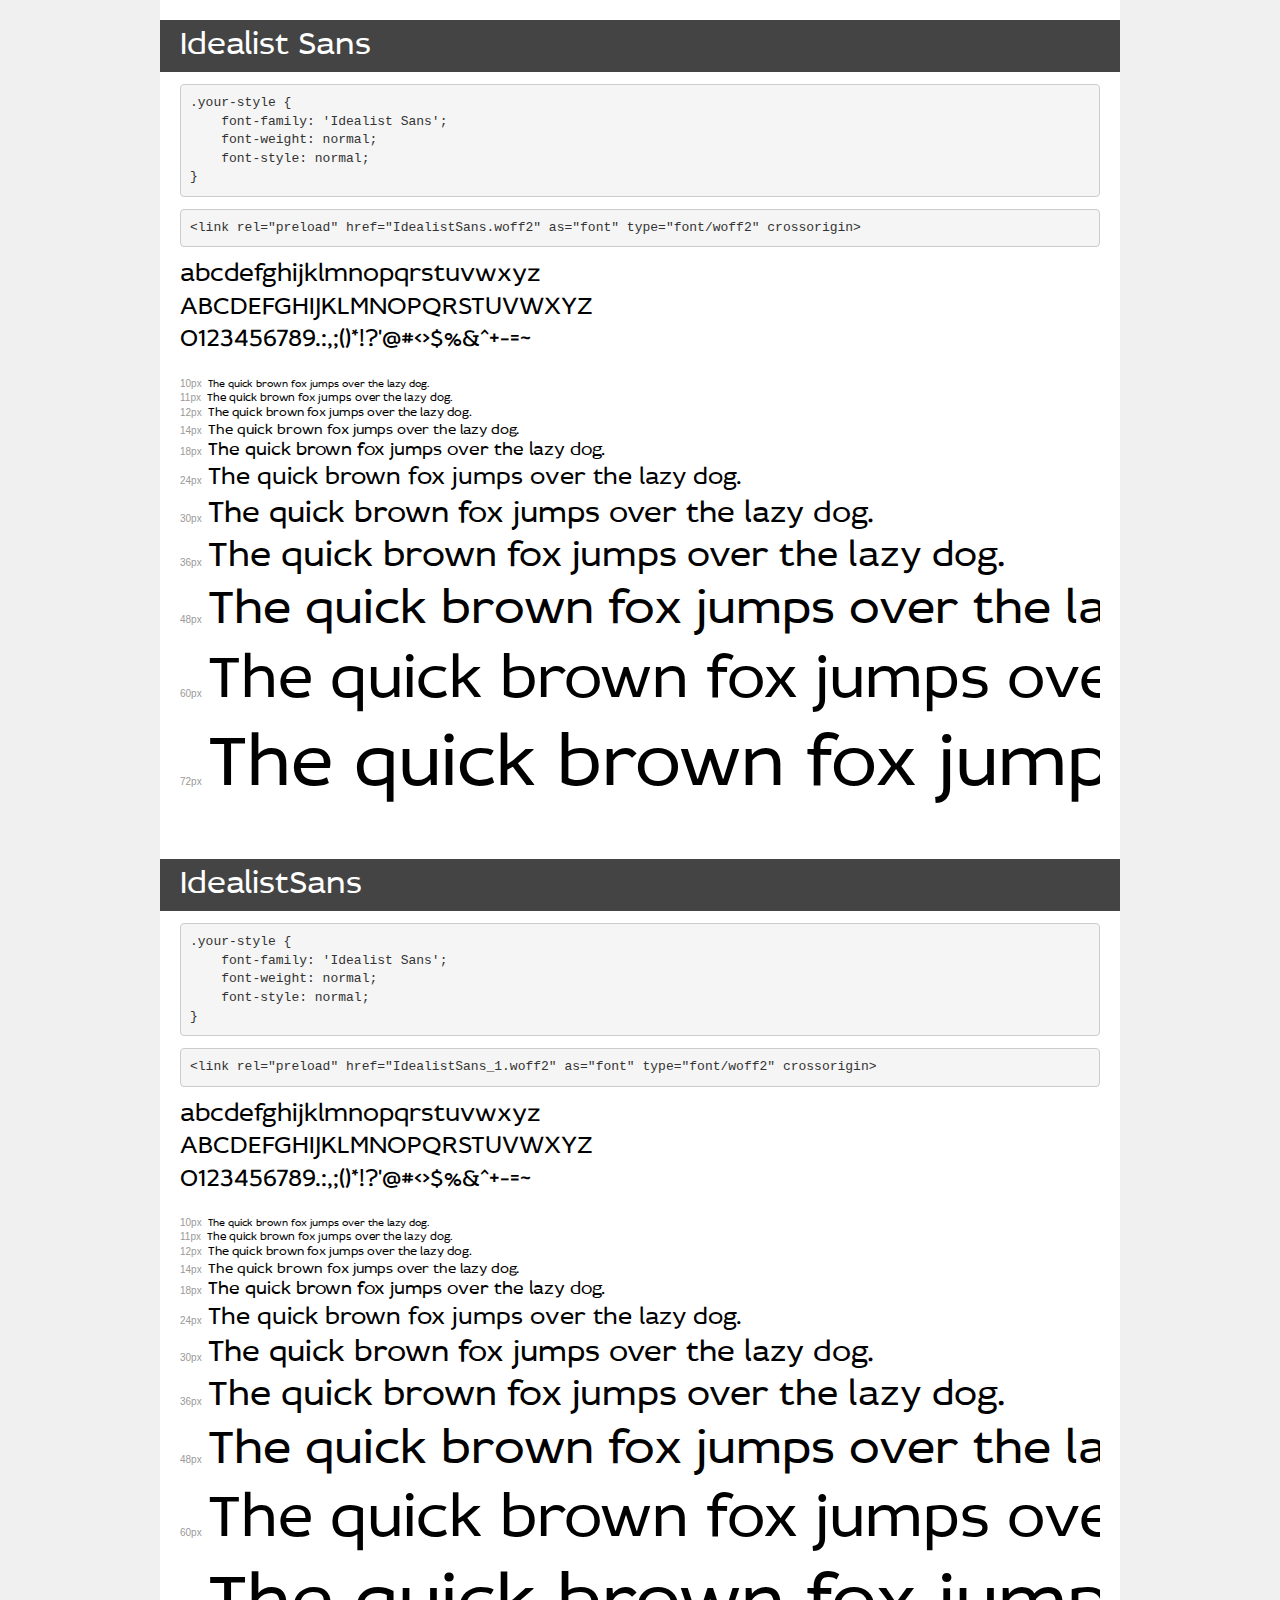
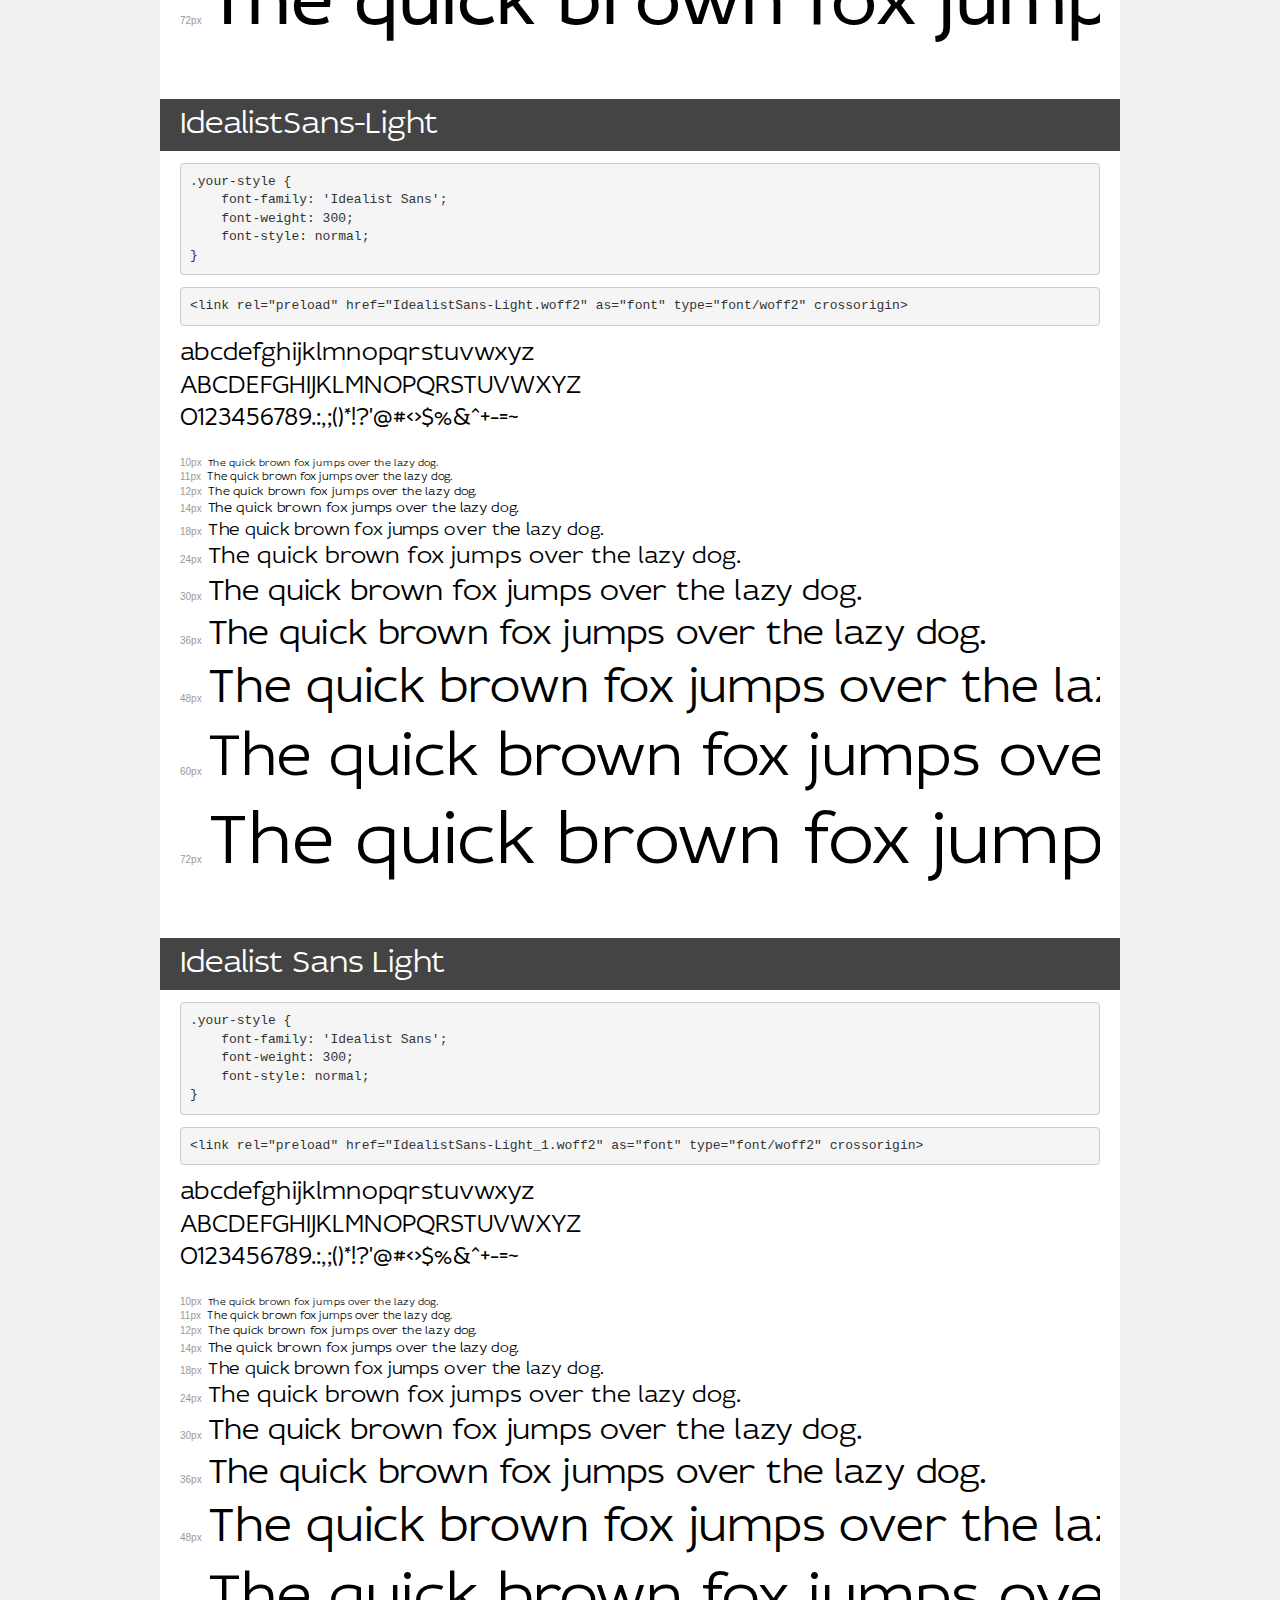
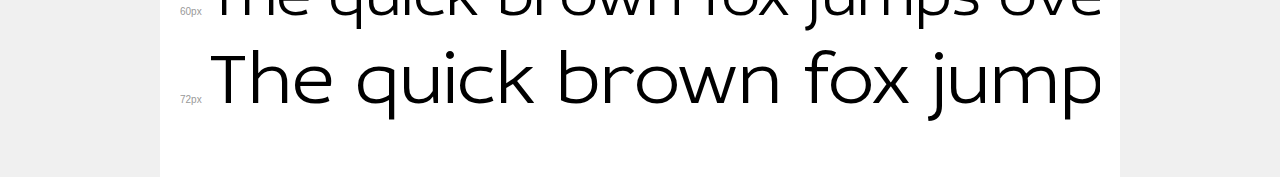
<file: fonts/IdealistSans/demo.html>
<!DOCTYPE html>
<html lang="en">
<head>
    <meta charset="utf-8">
    <meta http-equiv="X-UA-Compatible" content="IE=edge">
    <meta name="viewport" content="width=device-width, initial-scale=1">
    <meta name="robots" content="noindex, noarchive">
    <meta name="format-detection" content="telephone=no">
    <title>Transfonter demo</title>
    <link href="stylesheet.css" rel="stylesheet">
    <style>
        /*
        http://meyerweb.com/eric/tools/css/reset/
        v2.0 | 20110126
        License: none (public domain)
        */
        html, body, div, span, applet, object, iframe,
        h1, h2, h3, h4, h5, h6, p, blockquote, pre,
        a, abbr, acronym, address, big, cite, code,
        del, dfn, em, img, ins, kbd, q, s, samp,
        small, strike, strong, sub, sup, tt, var,
        b, u, i, center,
        dl, dt, dd, ol, ul, li,
        fieldset, form, label, legend,
        table, caption, tbody, tfoot, thead, tr, th, td,
        article, aside, canvas, details, embed,
        figure, figcaption, footer, header, hgroup,
        menu, nav, output, ruby, section, summary,
        time, mark, audio, video {
            margin: 0;
            padding: 0;
            border: 0;
            font-size: 100%;
            font: inherit;
            vertical-align: baseline;
        }
        /* HTML5 display-role reset for older browsers */
        article, aside, details, figcaption, figure,
        footer, header, hgroup, menu, nav, section {
            display: block;
        }
        body {
            line-height: 1;
        }
        ol, ul {
            list-style: none;
        }
        blockquote, q {
            quotes: none;
        }
        blockquote:before, blockquote:after,
        q:before, q:after {
            content: '';
            content: none;
        }
        table {
            border-collapse: collapse;
            border-spacing: 0;
        }
        /* demo styles */
        body {
            background: #f0f0f0;
            color: #000;
        }
        .page {
            background: #fff;
            width: 920px;
            margin: 0 auto;
            padding: 20px 20px 0 20px;
            overflow: hidden;
        }
        .font-container {
            overflow-x: auto;
            overflow-y: hidden;
            margin-bottom: 40px;
            line-height: 1.3;
            white-space: nowrap;
            padding-bottom: 5px;
        }
        h1 {
            position: relative;
            background: #444;
            font-size: 32px;
            color: #fff;
            padding: 10px 20px;
            margin: 0 -20px 12px -20px;
        }
        .letters {
            font-size: 25px;
            margin-bottom: 20px;
        }
        .s10:before {
            content: '10px';
        }
        .s11:before {
            content: '11px';
        }
        .s12:before {
            content: '12px';
        }
        .s14:before {
            content: '14px';
        }
        .s18:before {
            content: '18px';
        }
        .s24:before {
            content: '24px';
        }
        .s30:before {
            content: '30px';
        }
        .s36:before {
            content: '36px';
        }
        .s48:before {
            content: '48px';
        }
        .s60:before {
            content: '60px';
        }
        .s72:before {
            content: '72px';
        }
        .s10:before, .s11:before, .s12:before, .s14:before,
        .s18:before, .s24:before, .s30:before, .s36:before,
        .s48:before, .s60:before, .s72:before {
            font-family: Arial, sans-serif;
            font-size: 10px;
            font-weight: normal;
            font-style: normal;
            color: #999;
            padding-right: 6px;
        }
        pre {
            display: block;
            padding: 9px;
            margin: 0 0 12px;
            font-family: Monaco, Menlo, Consolas, "Courier New", monospace;
            font-size: 13px;
            line-height: 1.428571429;
            color: #333;
            font-weight: normal;
            font-style: normal;
            background-color: #f5f5f5;
            border: 1px solid #ccc;
            overflow-x: auto;
            border-radius: 4px;
        }
        /* responsive */
        @media (max-width: 959px) {
            .page {
                width: auto;
                margin: 0;
            }
        }
    </style>
</head>
<body>
<div class="page">
    <div class="demo">
        <h1 style="font-family: 'Idealist Sans'; font-weight: normal; font-style: normal;">Idealist Sans</h1>
        <pre title="Usage">.your-style {
    font-family: 'Idealist Sans';
    font-weight: normal;
    font-style: normal;
}</pre>
        <pre title="Preload (optional)">
&lt;link rel=&quot;preload&quot; href=&quot;IdealistSans.woff2&quot; as=&quot;font&quot; type=&quot;font/woff2&quot; crossorigin&gt;</pre>
        <div class="font-container" style="font-family: 'Idealist Sans'; font-weight: normal; font-style: normal;">
            <p class="letters">
                abcdefghijklmnopqrstuvwxyz<br>
ABCDEFGHIJKLMNOPQRSTUVWXYZ<br>
                0123456789.:,;()*!?'@#&lt;&gt;$%&^+-=~
            </p>
            <p class="s10" style="font-size: 10px;">The quick brown fox jumps over the lazy dog.</p>
            <p class="s11" style="font-size: 11px;">The quick brown fox jumps over the lazy dog.</p>
            <p class="s12" style="font-size: 12px;">The quick brown fox jumps over the lazy dog.</p>
            <p class="s14" style="font-size: 14px;">The quick brown fox jumps over the lazy dog.</p>
            <p class="s18" style="font-size: 18px;">The quick brown fox jumps over the lazy dog.</p>
            <p class="s24" style="font-size: 24px;">The quick brown fox jumps over the lazy dog.</p>
            <p class="s30" style="font-size: 30px;">The quick brown fox jumps over the lazy dog.</p>
            <p class="s36" style="font-size: 36px;">The quick brown fox jumps over the lazy dog.</p>
            <p class="s48" style="font-size: 48px;">The quick brown fox jumps over the lazy dog.</p>
            <p class="s60" style="font-size: 60px;">The quick brown fox jumps over the lazy dog.</p>
            <p class="s72" style="font-size: 72px;">The quick brown fox jumps over the lazy dog.</p>
        </div>
    </div>

    <div class="demo">
        <h1 style="font-family: 'Idealist Sans'; font-weight: normal; font-style: normal;">IdealistSans</h1>
        <pre title="Usage">.your-style {
    font-family: 'Idealist Sans';
    font-weight: normal;
    font-style: normal;
}</pre>
        <pre title="Preload (optional)">
&lt;link rel=&quot;preload&quot; href=&quot;IdealistSans_1.woff2&quot; as=&quot;font&quot; type=&quot;font/woff2&quot; crossorigin&gt;</pre>
        <div class="font-container" style="font-family: 'Idealist Sans'; font-weight: normal; font-style: normal;">
            <p class="letters">
                abcdefghijklmnopqrstuvwxyz<br>
ABCDEFGHIJKLMNOPQRSTUVWXYZ<br>
                0123456789.:,;()*!?'@#&lt;&gt;$%&^+-=~
            </p>
            <p class="s10" style="font-size: 10px;">The quick brown fox jumps over the lazy dog.</p>
            <p class="s11" style="font-size: 11px;">The quick brown fox jumps over the lazy dog.</p>
            <p class="s12" style="font-size: 12px;">The quick brown fox jumps over the lazy dog.</p>
            <p class="s14" style="font-size: 14px;">The quick brown fox jumps over the lazy dog.</p>
            <p class="s18" style="font-size: 18px;">The quick brown fox jumps over the lazy dog.</p>
            <p class="s24" style="font-size: 24px;">The quick brown fox jumps over the lazy dog.</p>
            <p class="s30" style="font-size: 30px;">The quick brown fox jumps over the lazy dog.</p>
            <p class="s36" style="font-size: 36px;">The quick brown fox jumps over the lazy dog.</p>
            <p class="s48" style="font-size: 48px;">The quick brown fox jumps over the lazy dog.</p>
            <p class="s60" style="font-size: 60px;">The quick brown fox jumps over the lazy dog.</p>
            <p class="s72" style="font-size: 72px;">The quick brown fox jumps over the lazy dog.</p>
        </div>
    </div>

    <div class="demo">
        <h1 style="font-family: 'Idealist Sans'; font-weight: 300; font-style: normal;">IdealistSans-Light</h1>
        <pre title="Usage">.your-style {
    font-family: 'Idealist Sans';
    font-weight: 300;
    font-style: normal;
}</pre>
        <pre title="Preload (optional)">
&lt;link rel=&quot;preload&quot; href=&quot;IdealistSans-Light.woff2&quot; as=&quot;font&quot; type=&quot;font/woff2&quot; crossorigin&gt;</pre>
        <div class="font-container" style="font-family: 'Idealist Sans'; font-weight: 300; font-style: normal;">
            <p class="letters">
                abcdefghijklmnopqrstuvwxyz<br>
ABCDEFGHIJKLMNOPQRSTUVWXYZ<br>
                0123456789.:,;()*!?'@#&lt;&gt;$%&^+-=~
            </p>
            <p class="s10" style="font-size: 10px;">The quick brown fox jumps over the lazy dog.</p>
            <p class="s11" style="font-size: 11px;">The quick brown fox jumps over the lazy dog.</p>
            <p class="s12" style="font-size: 12px;">The quick brown fox jumps over the lazy dog.</p>
            <p class="s14" style="font-size: 14px;">The quick brown fox jumps over the lazy dog.</p>
            <p class="s18" style="font-size: 18px;">The quick brown fox jumps over the lazy dog.</p>
            <p class="s24" style="font-size: 24px;">The quick brown fox jumps over the lazy dog.</p>
            <p class="s30" style="font-size: 30px;">The quick brown fox jumps over the lazy dog.</p>
            <p class="s36" style="font-size: 36px;">The quick brown fox jumps over the lazy dog.</p>
            <p class="s48" style="font-size: 48px;">The quick brown fox jumps over the lazy dog.</p>
            <p class="s60" style="font-size: 60px;">The quick brown fox jumps over the lazy dog.</p>
            <p class="s72" style="font-size: 72px;">The quick brown fox jumps over the lazy dog.</p>
        </div>
    </div>

    <div class="demo">
        <h1 style="font-family: 'Idealist Sans'; font-weight: 300; font-style: normal;">Idealist Sans Light</h1>
        <pre title="Usage">.your-style {
    font-family: 'Idealist Sans';
    font-weight: 300;
    font-style: normal;
}</pre>
        <pre title="Preload (optional)">
&lt;link rel=&quot;preload&quot; href=&quot;IdealistSans-Light_1.woff2&quot; as=&quot;font&quot; type=&quot;font/woff2&quot; crossorigin&gt;</pre>
        <div class="font-container" style="font-family: 'Idealist Sans'; font-weight: 300; font-style: normal;">
            <p class="letters">
                abcdefghijklmnopqrstuvwxyz<br>
ABCDEFGHIJKLMNOPQRSTUVWXYZ<br>
                0123456789.:,;()*!?'@#&lt;&gt;$%&^+-=~
            </p>
            <p class="s10" style="font-size: 10px;">The quick brown fox jumps over the lazy dog.</p>
            <p class="s11" style="font-size: 11px;">The quick brown fox jumps over the lazy dog.</p>
            <p class="s12" style="font-size: 12px;">The quick brown fox jumps over the lazy dog.</p>
            <p class="s14" style="font-size: 14px;">The quick brown fox jumps over the lazy dog.</p>
            <p class="s18" style="font-size: 18px;">The quick brown fox jumps over the lazy dog.</p>
            <p class="s24" style="font-size: 24px;">The quick brown fox jumps over the lazy dog.</p>
            <p class="s30" style="font-size: 30px;">The quick brown fox jumps over the lazy dog.</p>
            <p class="s36" style="font-size: 36px;">The quick brown fox jumps over the lazy dog.</p>
            <p class="s48" style="font-size: 48px;">The quick brown fox jumps over the lazy dog.</p>
            <p class="s60" style="font-size: 60px;">The quick brown fox jumps over the lazy dog.</p>
            <p class="s72" style="font-size: 72px;">The quick brown fox jumps over the lazy dog.</p>
        </div>
    </div>

</div>
</body>
</html>
</file>
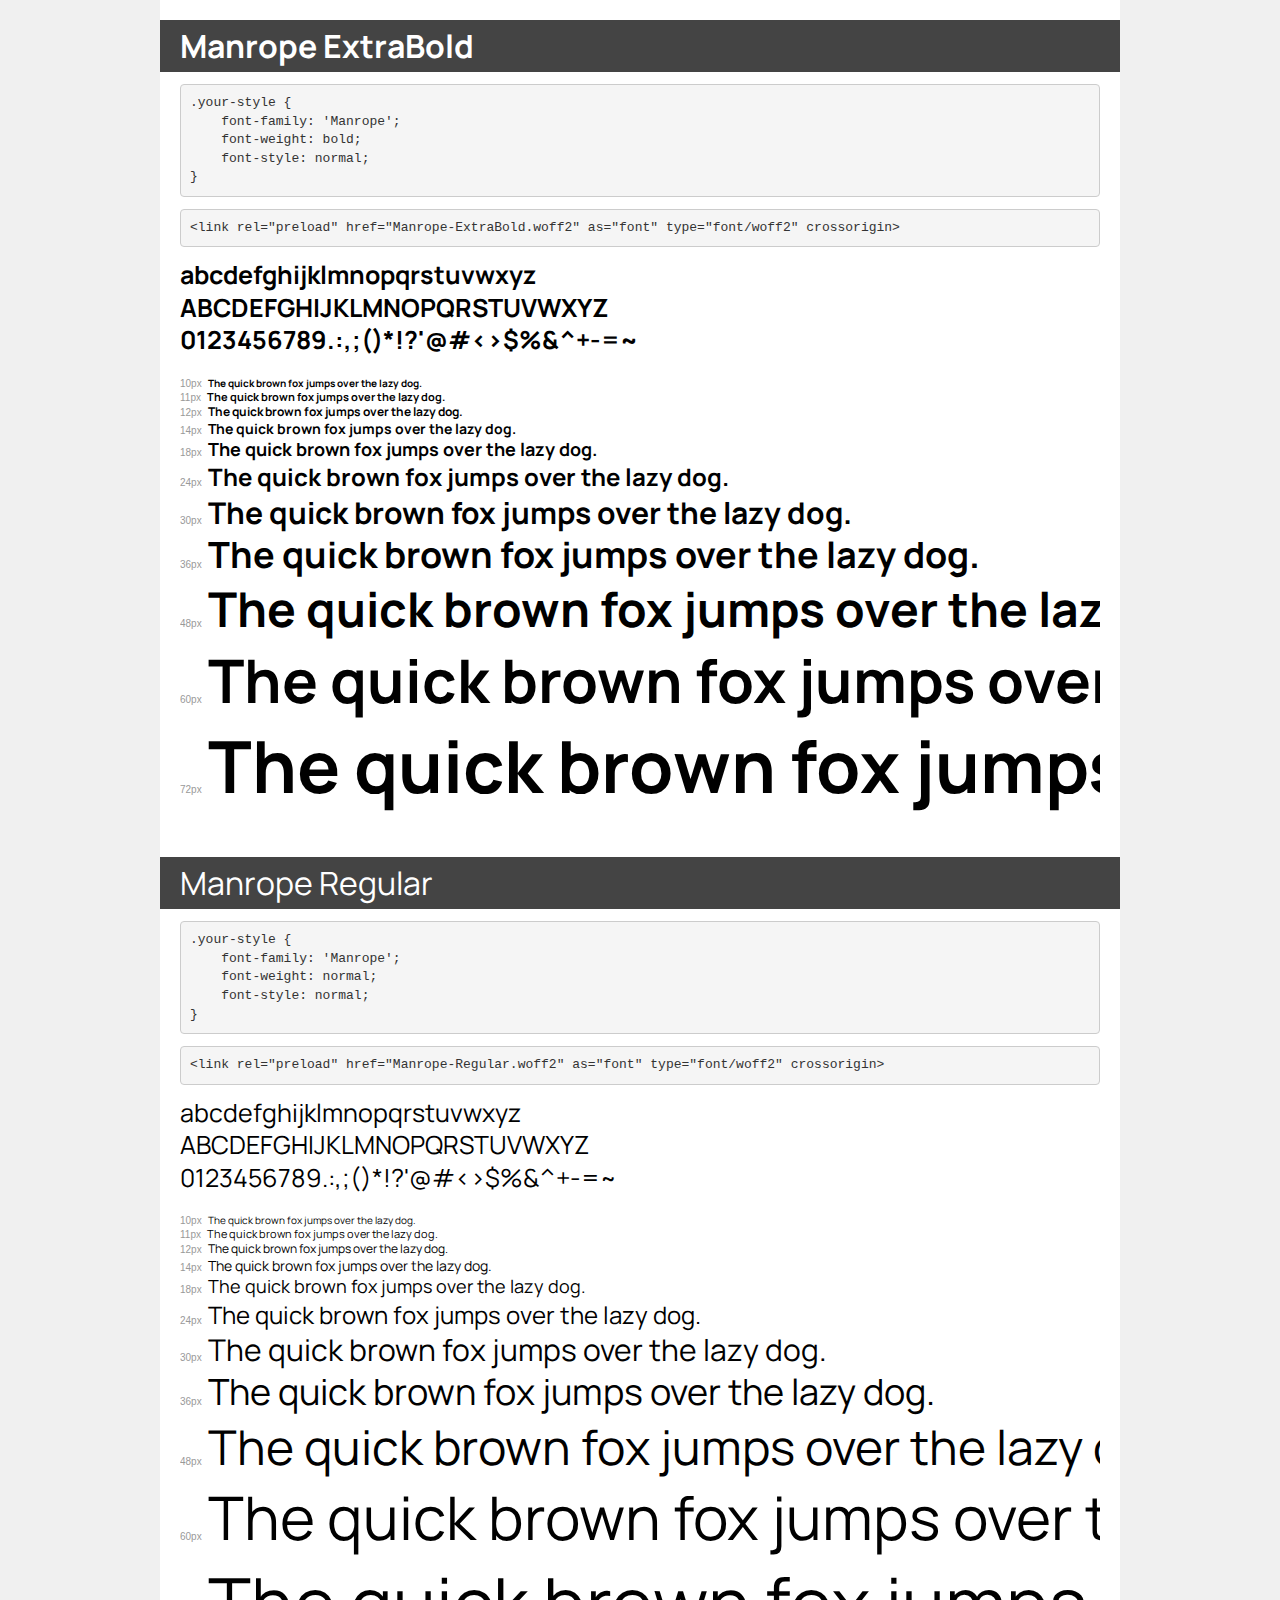
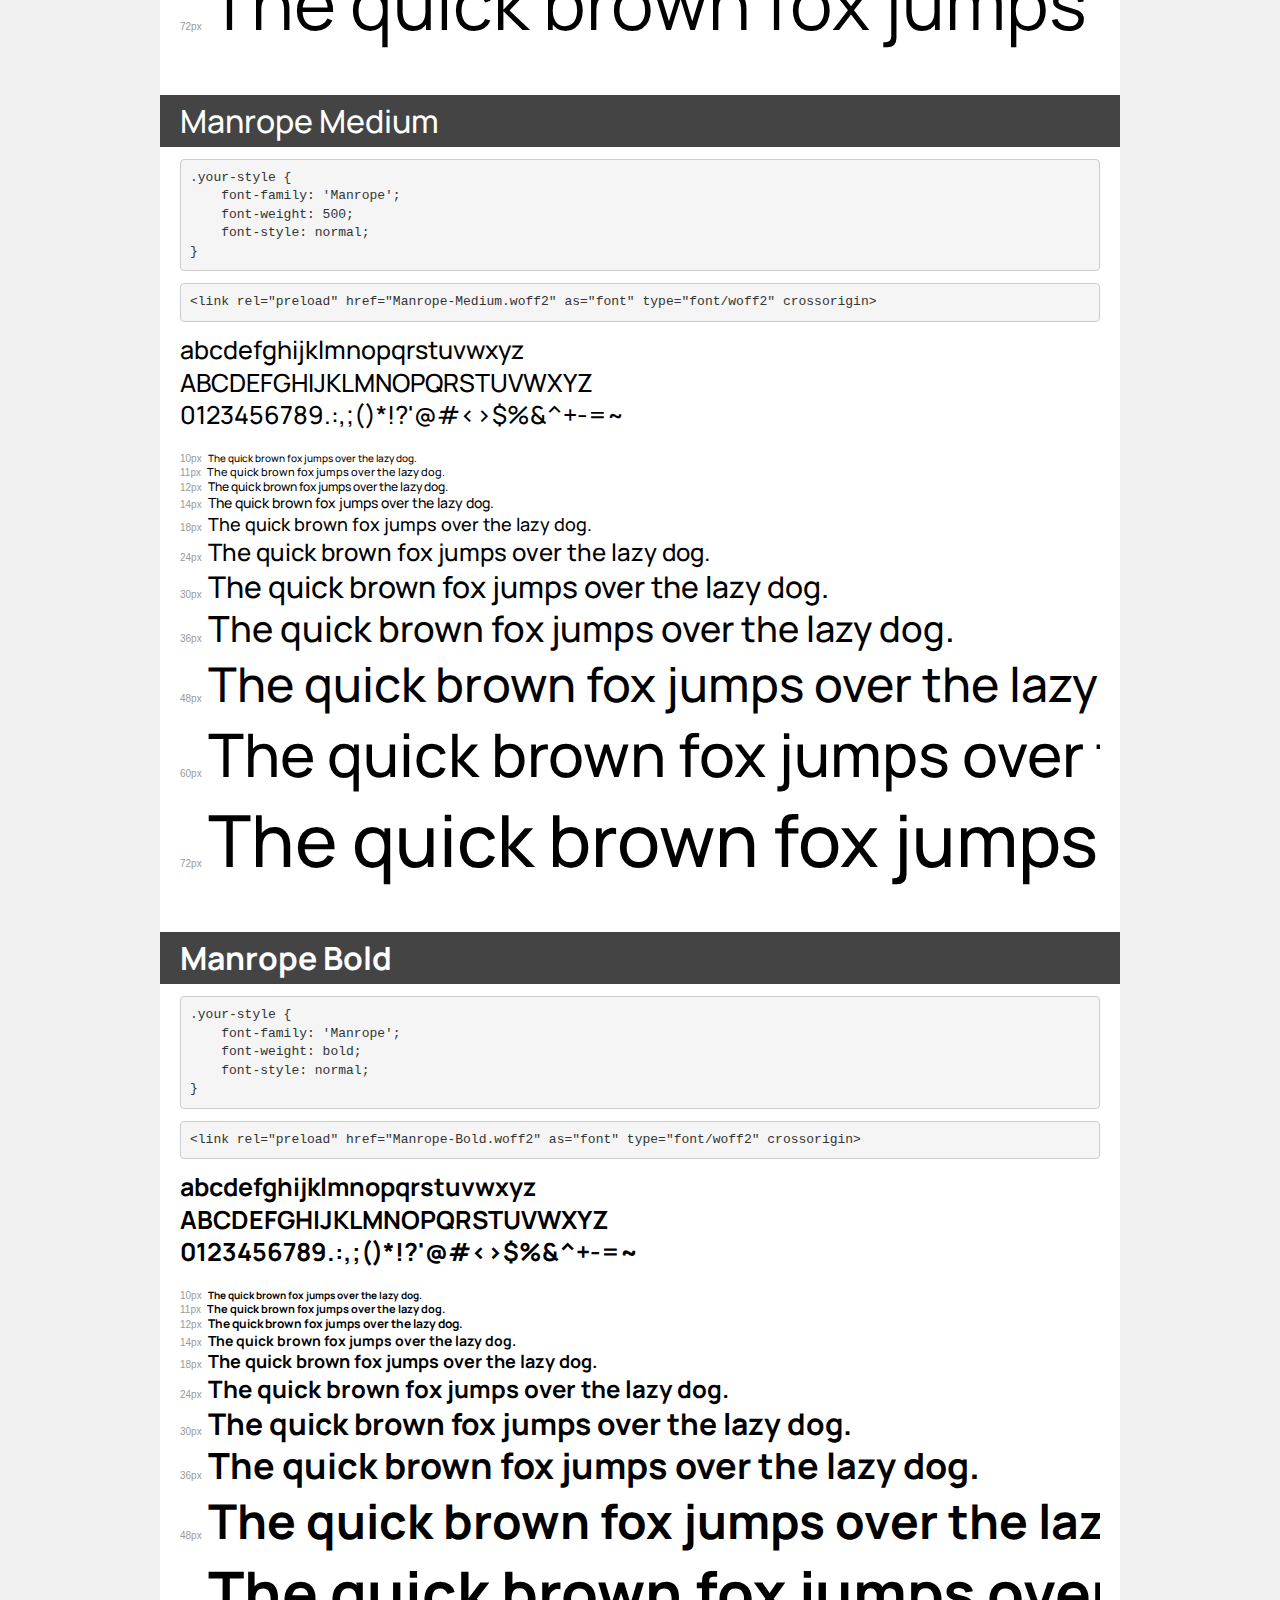
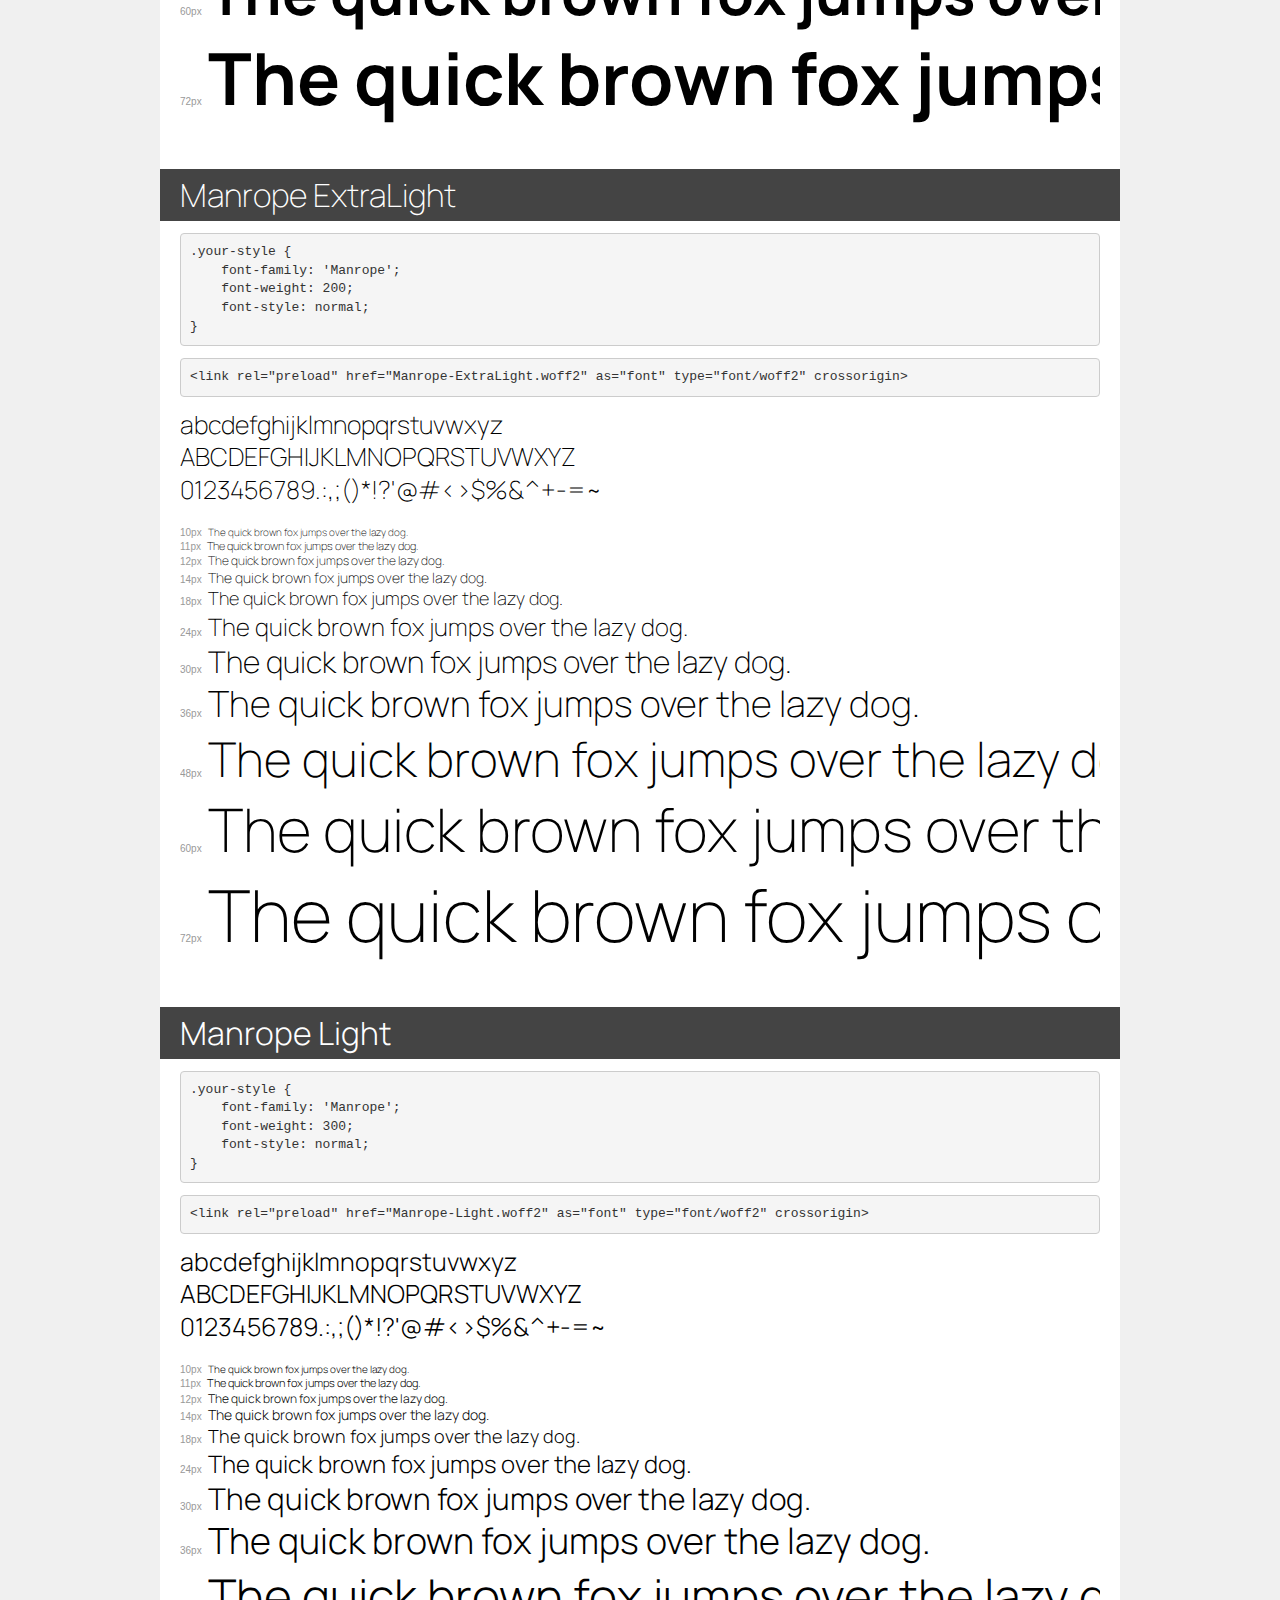
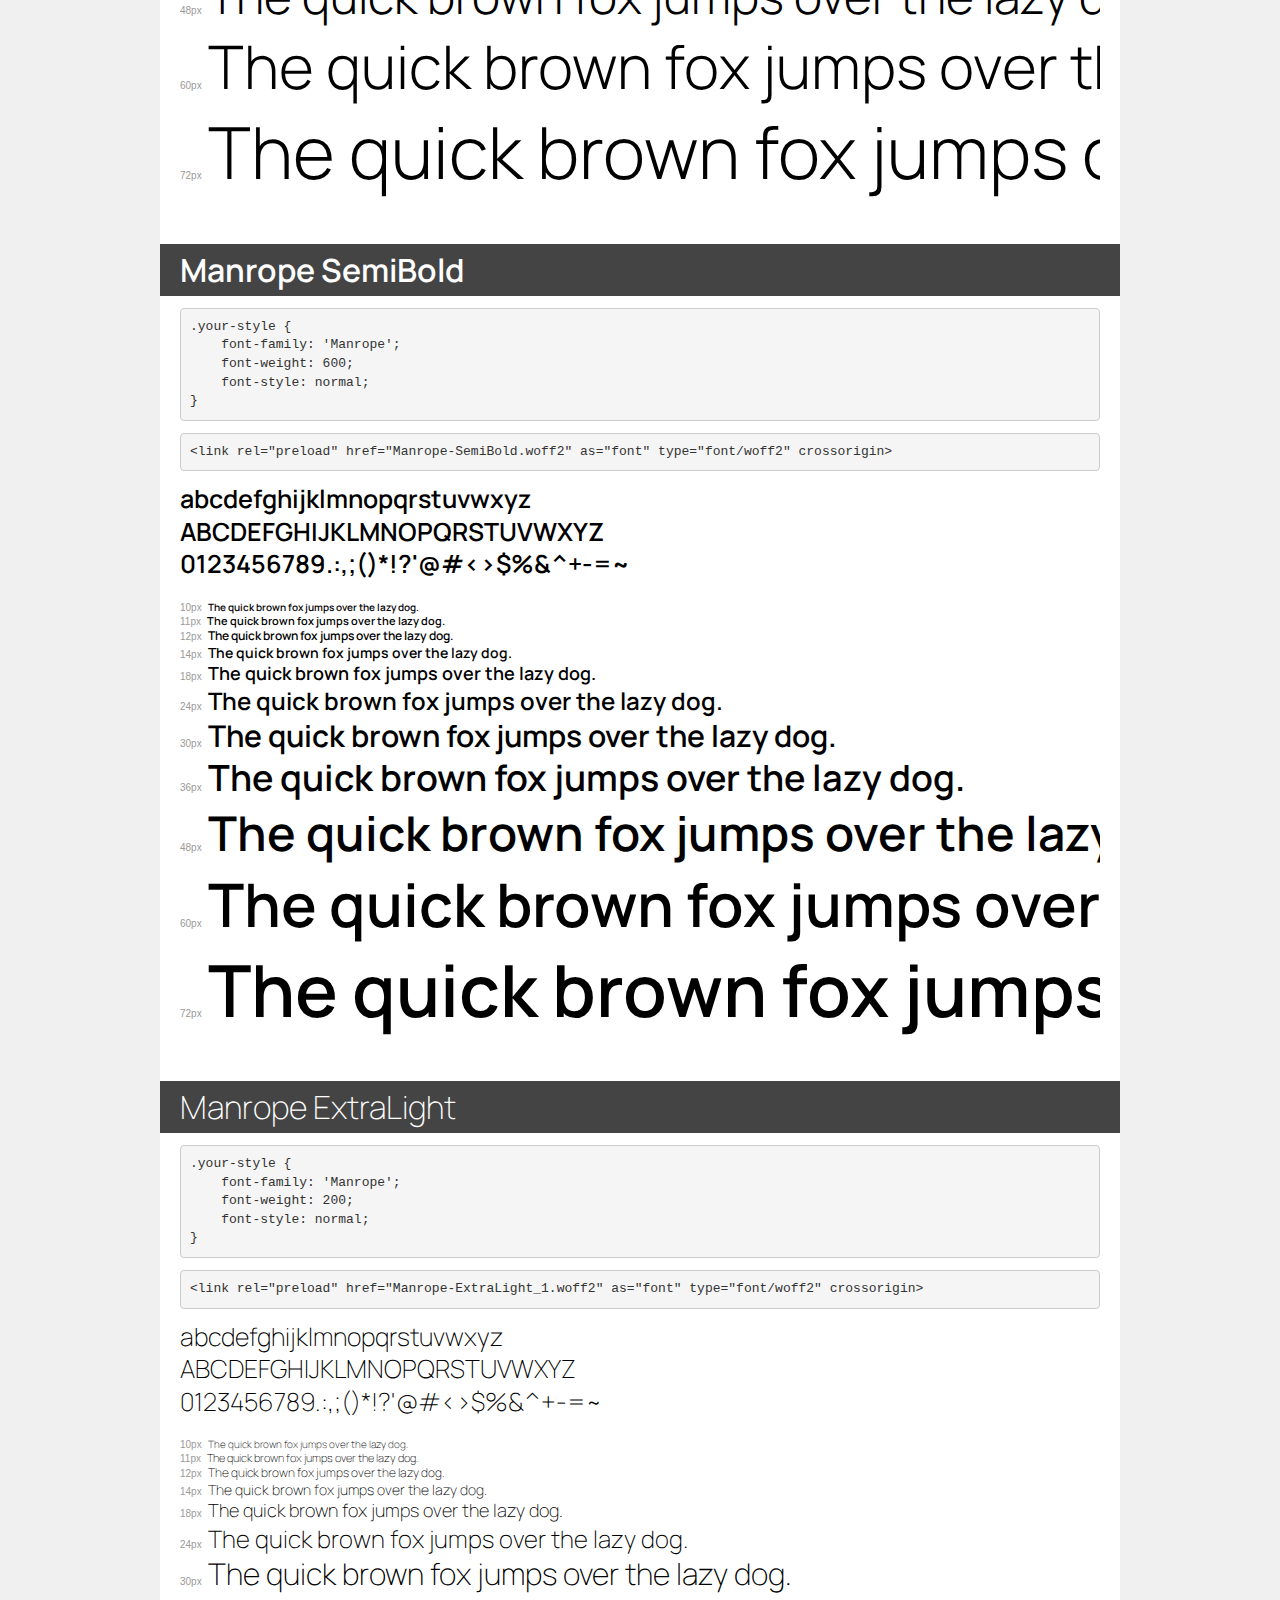
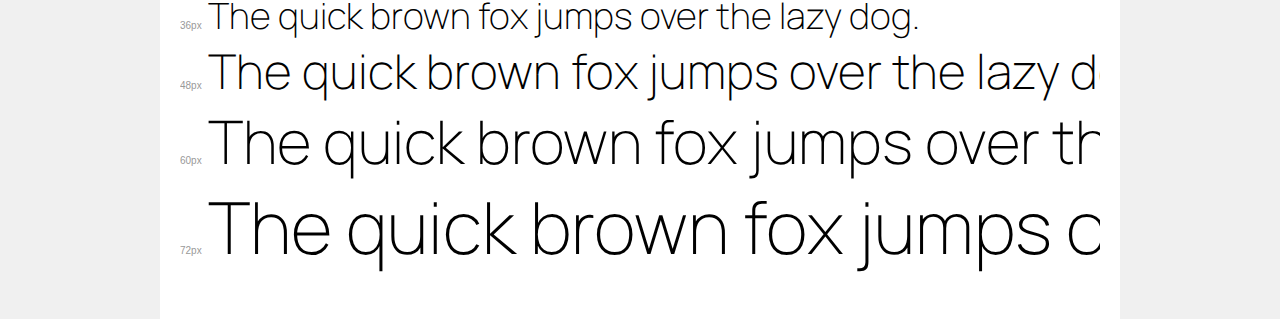
<file: fonts/Manrope/demo.html>
<!DOCTYPE html>
<html lang="en">
<head>
    <meta charset="utf-8">
    <meta http-equiv="X-UA-Compatible" content="IE=edge">
    <meta name="viewport" content="width=device-width, initial-scale=1">
    <meta name="robots" content="noindex, noarchive">
    <meta name="format-detection" content="telephone=no">
    <title>Transfonter demo</title>
    <link href="stylesheet.css" rel="stylesheet">
    <style>
        /*
        http://meyerweb.com/eric/tools/css/reset/
        v2.0 | 20110126
        License: none (public domain)
        */
        html, body, div, span, applet, object, iframe,
        h1, h2, h3, h4, h5, h6, p, blockquote, pre,
        a, abbr, acronym, address, big, cite, code,
        del, dfn, em, img, ins, kbd, q, s, samp,
        small, strike, strong, sub, sup, tt, var,
        b, u, i, center,
        dl, dt, dd, ol, ul, li,
        fieldset, form, label, legend,
        table, caption, tbody, tfoot, thead, tr, th, td,
        article, aside, canvas, details, embed,
        figure, figcaption, footer, header, hgroup,
        menu, nav, output, ruby, section, summary,
        time, mark, audio, video {
            margin: 0;
            padding: 0;
            border: 0;
            font-size: 100%;
            font: inherit;
            vertical-align: baseline;
        }
        /* HTML5 display-role reset for older browsers */
        article, aside, details, figcaption, figure,
        footer, header, hgroup, menu, nav, section {
            display: block;
        }
        body {
            line-height: 1;
        }
        ol, ul {
            list-style: none;
        }
        blockquote, q {
            quotes: none;
        }
        blockquote:before, blockquote:after,
        q:before, q:after {
            content: '';
            content: none;
        }
        table {
            border-collapse: collapse;
            border-spacing: 0;
        }
        /* demo styles */
        body {
            background: #f0f0f0;
            color: #000;
        }
        .page {
            background: #fff;
            width: 920px;
            margin: 0 auto;
            padding: 20px 20px 0 20px;
            overflow: hidden;
        }
        .font-container {
            overflow-x: auto;
            overflow-y: hidden;
            margin-bottom: 40px;
            line-height: 1.3;
            white-space: nowrap;
            padding-bottom: 5px;
        }
        h1 {
            position: relative;
            background: #444;
            font-size: 32px;
            color: #fff;
            padding: 10px 20px;
            margin: 0 -20px 12px -20px;
        }
        .letters {
            font-size: 25px;
            margin-bottom: 20px;
        }
        .s10:before {
            content: '10px';
        }
        .s11:before {
            content: '11px';
        }
        .s12:before {
            content: '12px';
        }
        .s14:before {
            content: '14px';
        }
        .s18:before {
            content: '18px';
        }
        .s24:before {
            content: '24px';
        }
        .s30:before {
            content: '30px';
        }
        .s36:before {
            content: '36px';
        }
        .s48:before {
            content: '48px';
        }
        .s60:before {
            content: '60px';
        }
        .s72:before {
            content: '72px';
        }
        .s10:before, .s11:before, .s12:before, .s14:before,
        .s18:before, .s24:before, .s30:before, .s36:before,
        .s48:before, .s60:before, .s72:before {
            font-family: Arial, sans-serif;
            font-size: 10px;
            font-weight: normal;
            font-style: normal;
            color: #999;
            padding-right: 6px;
        }
        pre {
            display: block;
            padding: 9px;
            margin: 0 0 12px;
            font-family: Monaco, Menlo, Consolas, "Courier New", monospace;
            font-size: 13px;
            line-height: 1.428571429;
            color: #333;
            font-weight: normal;
            font-style: normal;
            background-color: #f5f5f5;
            border: 1px solid #ccc;
            overflow-x: auto;
            border-radius: 4px;
        }
        /* responsive */
        @media (max-width: 959px) {
            .page {
                width: auto;
                margin: 0;
            }
        }
    </style>
</head>
<body>
<div class="page">
    <div class="demo">
        <h1 style="font-family: 'Manrope'; font-weight: bold; font-style: normal;">Manrope ExtraBold</h1>
        <pre title="Usage">.your-style {
    font-family: 'Manrope';
    font-weight: bold;
    font-style: normal;
}</pre>
        <pre title="Preload (optional)">
&lt;link rel=&quot;preload&quot; href=&quot;Manrope-ExtraBold.woff2&quot; as=&quot;font&quot; type=&quot;font/woff2&quot; crossorigin&gt;</pre>
        <div class="font-container" style="font-family: 'Manrope'; font-weight: bold; font-style: normal;">
            <p class="letters">
                abcdefghijklmnopqrstuvwxyz<br>
ABCDEFGHIJKLMNOPQRSTUVWXYZ<br>
                0123456789.:,;()*!?'@#&lt;&gt;$%&^+-=~
            </p>
            <p class="s10" style="font-size: 10px;">The quick brown fox jumps over the lazy dog.</p>
            <p class="s11" style="font-size: 11px;">The quick brown fox jumps over the lazy dog.</p>
            <p class="s12" style="font-size: 12px;">The quick brown fox jumps over the lazy dog.</p>
            <p class="s14" style="font-size: 14px;">The quick brown fox jumps over the lazy dog.</p>
            <p class="s18" style="font-size: 18px;">The quick brown fox jumps over the lazy dog.</p>
            <p class="s24" style="font-size: 24px;">The quick brown fox jumps over the lazy dog.</p>
            <p class="s30" style="font-size: 30px;">The quick brown fox jumps over the lazy dog.</p>
            <p class="s36" style="font-size: 36px;">The quick brown fox jumps over the lazy dog.</p>
            <p class="s48" style="font-size: 48px;">The quick brown fox jumps over the lazy dog.</p>
            <p class="s60" style="font-size: 60px;">The quick brown fox jumps over the lazy dog.</p>
            <p class="s72" style="font-size: 72px;">The quick brown fox jumps over the lazy dog.</p>
        </div>
    </div>

    <div class="demo">
        <h1 style="font-family: 'Manrope'; font-weight: normal; font-style: normal;">Manrope Regular</h1>
        <pre title="Usage">.your-style {
    font-family: 'Manrope';
    font-weight: normal;
    font-style: normal;
}</pre>
        <pre title="Preload (optional)">
&lt;link rel=&quot;preload&quot; href=&quot;Manrope-Regular.woff2&quot; as=&quot;font&quot; type=&quot;font/woff2&quot; crossorigin&gt;</pre>
        <div class="font-container" style="font-family: 'Manrope'; font-weight: normal; font-style: normal;">
            <p class="letters">
                abcdefghijklmnopqrstuvwxyz<br>
ABCDEFGHIJKLMNOPQRSTUVWXYZ<br>
                0123456789.:,;()*!?'@#&lt;&gt;$%&^+-=~
            </p>
            <p class="s10" style="font-size: 10px;">The quick brown fox jumps over the lazy dog.</p>
            <p class="s11" style="font-size: 11px;">The quick brown fox jumps over the lazy dog.</p>
            <p class="s12" style="font-size: 12px;">The quick brown fox jumps over the lazy dog.</p>
            <p class="s14" style="font-size: 14px;">The quick brown fox jumps over the lazy dog.</p>
            <p class="s18" style="font-size: 18px;">The quick brown fox jumps over the lazy dog.</p>
            <p class="s24" style="font-size: 24px;">The quick brown fox jumps over the lazy dog.</p>
            <p class="s30" style="font-size: 30px;">The quick brown fox jumps over the lazy dog.</p>
            <p class="s36" style="font-size: 36px;">The quick brown fox jumps over the lazy dog.</p>
            <p class="s48" style="font-size: 48px;">The quick brown fox jumps over the lazy dog.</p>
            <p class="s60" style="font-size: 60px;">The quick brown fox jumps over the lazy dog.</p>
            <p class="s72" style="font-size: 72px;">The quick brown fox jumps over the lazy dog.</p>
        </div>
    </div>

    <div class="demo">
        <h1 style="font-family: 'Manrope'; font-weight: 500; font-style: normal;">Manrope Medium</h1>
        <pre title="Usage">.your-style {
    font-family: 'Manrope';
    font-weight: 500;
    font-style: normal;
}</pre>
        <pre title="Preload (optional)">
&lt;link rel=&quot;preload&quot; href=&quot;Manrope-Medium.woff2&quot; as=&quot;font&quot; type=&quot;font/woff2&quot; crossorigin&gt;</pre>
        <div class="font-container" style="font-family: 'Manrope'; font-weight: 500; font-style: normal;">
            <p class="letters">
                abcdefghijklmnopqrstuvwxyz<br>
ABCDEFGHIJKLMNOPQRSTUVWXYZ<br>
                0123456789.:,;()*!?'@#&lt;&gt;$%&^+-=~
            </p>
            <p class="s10" style="font-size: 10px;">The quick brown fox jumps over the lazy dog.</p>
            <p class="s11" style="font-size: 11px;">The quick brown fox jumps over the lazy dog.</p>
            <p class="s12" style="font-size: 12px;">The quick brown fox jumps over the lazy dog.</p>
            <p class="s14" style="font-size: 14px;">The quick brown fox jumps over the lazy dog.</p>
            <p class="s18" style="font-size: 18px;">The quick brown fox jumps over the lazy dog.</p>
            <p class="s24" style="font-size: 24px;">The quick brown fox jumps over the lazy dog.</p>
            <p class="s30" style="font-size: 30px;">The quick brown fox jumps over the lazy dog.</p>
            <p class="s36" style="font-size: 36px;">The quick brown fox jumps over the lazy dog.</p>
            <p class="s48" style="font-size: 48px;">The quick brown fox jumps over the lazy dog.</p>
            <p class="s60" style="font-size: 60px;">The quick brown fox jumps over the lazy dog.</p>
            <p class="s72" style="font-size: 72px;">The quick brown fox jumps over the lazy dog.</p>
        </div>
    </div>

    <div class="demo">
        <h1 style="font-family: 'Manrope'; font-weight: bold; font-style: normal;">Manrope Bold</h1>
        <pre title="Usage">.your-style {
    font-family: 'Manrope';
    font-weight: bold;
    font-style: normal;
}</pre>
        <pre title="Preload (optional)">
&lt;link rel=&quot;preload&quot; href=&quot;Manrope-Bold.woff2&quot; as=&quot;font&quot; type=&quot;font/woff2&quot; crossorigin&gt;</pre>
        <div class="font-container" style="font-family: 'Manrope'; font-weight: bold; font-style: normal;">
            <p class="letters">
                abcdefghijklmnopqrstuvwxyz<br>
ABCDEFGHIJKLMNOPQRSTUVWXYZ<br>
                0123456789.:,;()*!?'@#&lt;&gt;$%&^+-=~
            </p>
            <p class="s10" style="font-size: 10px;">The quick brown fox jumps over the lazy dog.</p>
            <p class="s11" style="font-size: 11px;">The quick brown fox jumps over the lazy dog.</p>
            <p class="s12" style="font-size: 12px;">The quick brown fox jumps over the lazy dog.</p>
            <p class="s14" style="font-size: 14px;">The quick brown fox jumps over the lazy dog.</p>
            <p class="s18" style="font-size: 18px;">The quick brown fox jumps over the lazy dog.</p>
            <p class="s24" style="font-size: 24px;">The quick brown fox jumps over the lazy dog.</p>
            <p class="s30" style="font-size: 30px;">The quick brown fox jumps over the lazy dog.</p>
            <p class="s36" style="font-size: 36px;">The quick brown fox jumps over the lazy dog.</p>
            <p class="s48" style="font-size: 48px;">The quick brown fox jumps over the lazy dog.</p>
            <p class="s60" style="font-size: 60px;">The quick brown fox jumps over the lazy dog.</p>
            <p class="s72" style="font-size: 72px;">The quick brown fox jumps over the lazy dog.</p>
        </div>
    </div>

    <div class="demo">
        <h1 style="font-family: 'Manrope'; font-weight: 200; font-style: normal;">Manrope ExtraLight</h1>
        <pre title="Usage">.your-style {
    font-family: 'Manrope';
    font-weight: 200;
    font-style: normal;
}</pre>
        <pre title="Preload (optional)">
&lt;link rel=&quot;preload&quot; href=&quot;Manrope-ExtraLight.woff2&quot; as=&quot;font&quot; type=&quot;font/woff2&quot; crossorigin&gt;</pre>
        <div class="font-container" style="font-family: 'Manrope'; font-weight: 200; font-style: normal;">
            <p class="letters">
                abcdefghijklmnopqrstuvwxyz<br>
ABCDEFGHIJKLMNOPQRSTUVWXYZ<br>
                0123456789.:,;()*!?'@#&lt;&gt;$%&^+-=~
            </p>
            <p class="s10" style="font-size: 10px;">The quick brown fox jumps over the lazy dog.</p>
            <p class="s11" style="font-size: 11px;">The quick brown fox jumps over the lazy dog.</p>
            <p class="s12" style="font-size: 12px;">The quick brown fox jumps over the lazy dog.</p>
            <p class="s14" style="font-size: 14px;">The quick brown fox jumps over the lazy dog.</p>
            <p class="s18" style="font-size: 18px;">The quick brown fox jumps over the lazy dog.</p>
            <p class="s24" style="font-size: 24px;">The quick brown fox jumps over the lazy dog.</p>
            <p class="s30" style="font-size: 30px;">The quick brown fox jumps over the lazy dog.</p>
            <p class="s36" style="font-size: 36px;">The quick brown fox jumps over the lazy dog.</p>
            <p class="s48" style="font-size: 48px;">The quick brown fox jumps over the lazy dog.</p>
            <p class="s60" style="font-size: 60px;">The quick brown fox jumps over the lazy dog.</p>
            <p class="s72" style="font-size: 72px;">The quick brown fox jumps over the lazy dog.</p>
        </div>
    </div>

    <div class="demo">
        <h1 style="font-family: 'Manrope'; font-weight: 300; font-style: normal;">Manrope Light</h1>
        <pre title="Usage">.your-style {
    font-family: 'Manrope';
    font-weight: 300;
    font-style: normal;
}</pre>
        <pre title="Preload (optional)">
&lt;link rel=&quot;preload&quot; href=&quot;Manrope-Light.woff2&quot; as=&quot;font&quot; type=&quot;font/woff2&quot; crossorigin&gt;</pre>
        <div class="font-container" style="font-family: 'Manrope'; font-weight: 300; font-style: normal;">
            <p class="letters">
                abcdefghijklmnopqrstuvwxyz<br>
ABCDEFGHIJKLMNOPQRSTUVWXYZ<br>
                0123456789.:,;()*!?'@#&lt;&gt;$%&^+-=~
            </p>
            <p class="s10" style="font-size: 10px;">The quick brown fox jumps over the lazy dog.</p>
            <p class="s11" style="font-size: 11px;">The quick brown fox jumps over the lazy dog.</p>
            <p class="s12" style="font-size: 12px;">The quick brown fox jumps over the lazy dog.</p>
            <p class="s14" style="font-size: 14px;">The quick brown fox jumps over the lazy dog.</p>
            <p class="s18" style="font-size: 18px;">The quick brown fox jumps over the lazy dog.</p>
            <p class="s24" style="font-size: 24px;">The quick brown fox jumps over the lazy dog.</p>
            <p class="s30" style="font-size: 30px;">The quick brown fox jumps over the lazy dog.</p>
            <p class="s36" style="font-size: 36px;">The quick brown fox jumps over the lazy dog.</p>
            <p class="s48" style="font-size: 48px;">The quick brown fox jumps over the lazy dog.</p>
            <p class="s60" style="font-size: 60px;">The quick brown fox jumps over the lazy dog.</p>
            <p class="s72" style="font-size: 72px;">The quick brown fox jumps over the lazy dog.</p>
        </div>
    </div>

    <div class="demo">
        <h1 style="font-family: 'Manrope'; font-weight: 600; font-style: normal;">Manrope SemiBold</h1>
        <pre title="Usage">.your-style {
    font-family: 'Manrope';
    font-weight: 600;
    font-style: normal;
}</pre>
        <pre title="Preload (optional)">
&lt;link rel=&quot;preload&quot; href=&quot;Manrope-SemiBold.woff2&quot; as=&quot;font&quot; type=&quot;font/woff2&quot; crossorigin&gt;</pre>
        <div class="font-container" style="font-family: 'Manrope'; font-weight: 600; font-style: normal;">
            <p class="letters">
                abcdefghijklmnopqrstuvwxyz<br>
ABCDEFGHIJKLMNOPQRSTUVWXYZ<br>
                0123456789.:,;()*!?'@#&lt;&gt;$%&^+-=~
            </p>
            <p class="s10" style="font-size: 10px;">The quick brown fox jumps over the lazy dog.</p>
            <p class="s11" style="font-size: 11px;">The quick brown fox jumps over the lazy dog.</p>
            <p class="s12" style="font-size: 12px;">The quick brown fox jumps over the lazy dog.</p>
            <p class="s14" style="font-size: 14px;">The quick brown fox jumps over the lazy dog.</p>
            <p class="s18" style="font-size: 18px;">The quick brown fox jumps over the lazy dog.</p>
            <p class="s24" style="font-size: 24px;">The quick brown fox jumps over the lazy dog.</p>
            <p class="s30" style="font-size: 30px;">The quick brown fox jumps over the lazy dog.</p>
            <p class="s36" style="font-size: 36px;">The quick brown fox jumps over the lazy dog.</p>
            <p class="s48" style="font-size: 48px;">The quick brown fox jumps over the lazy dog.</p>
            <p class="s60" style="font-size: 60px;">The quick brown fox jumps over the lazy dog.</p>
            <p class="s72" style="font-size: 72px;">The quick brown fox jumps over the lazy dog.</p>
        </div>
    </div>

    <div class="demo">
        <h1 style="font-family: 'Manrope'; font-weight: 200; font-style: normal;">Manrope ExtraLight</h1>
        <pre title="Usage">.your-style {
    font-family: 'Manrope';
    font-weight: 200;
    font-style: normal;
}</pre>
        <pre title="Preload (optional)">
&lt;link rel=&quot;preload&quot; href=&quot;Manrope-ExtraLight_1.woff2&quot; as=&quot;font&quot; type=&quot;font/woff2&quot; crossorigin&gt;</pre>
        <div class="font-container" style="font-family: 'Manrope'; font-weight: 200; font-style: normal;">
            <p class="letters">
                abcdefghijklmnopqrstuvwxyz<br>
ABCDEFGHIJKLMNOPQRSTUVWXYZ<br>
                0123456789.:,;()*!?'@#&lt;&gt;$%&^+-=~
            </p>
            <p class="s10" style="font-size: 10px;">The quick brown fox jumps over the lazy dog.</p>
            <p class="s11" style="font-size: 11px;">The quick brown fox jumps over the lazy dog.</p>
            <p class="s12" style="font-size: 12px;">The quick brown fox jumps over the lazy dog.</p>
            <p class="s14" style="font-size: 14px;">The quick brown fox jumps over the lazy dog.</p>
            <p class="s18" style="font-size: 18px;">The quick brown fox jumps over the lazy dog.</p>
            <p class="s24" style="font-size: 24px;">The quick brown fox jumps over the lazy dog.</p>
            <p class="s30" style="font-size: 30px;">The quick brown fox jumps over the lazy dog.</p>
            <p class="s36" style="font-size: 36px;">The quick brown fox jumps over the lazy dog.</p>
            <p class="s48" style="font-size: 48px;">The quick brown fox jumps over the lazy dog.</p>
            <p class="s60" style="font-size: 60px;">The quick brown fox jumps over the lazy dog.</p>
            <p class="s72" style="font-size: 72px;">The quick brown fox jumps over the lazy dog.</p>
        </div>
    </div>

</div>
</body>
</html>
</file>
<file: fonts/IdealistSans/stylesheet.css>
@font-face {
    font-family: 'Idealist Sans';
    src: url('IdealistSans.eot');
    src: url('IdealistSans.eot?#iefix') format('embedded-opentype'),
        url('IdealistSans.woff2') format('woff2'),
        url('IdealistSans.woff') format('woff'),
        url('IdealistSans.ttf') format('truetype');
    font-weight: normal;
    font-style: normal;
    font-display: swap;
}

@font-face {
    font-family: 'Idealist Sans';
    src: url('IdealistSans_1.eot');
    src: url('IdealistSans_1.eot?#iefix') format('embedded-opentype'),
        url('IdealistSans_1.woff2') format('woff2'),
        url('IdealistSans_1.woff') format('woff'),
        url('IdealistSans_1.ttf') format('truetype');
    font-weight: normal;
    font-style: normal;
    font-display: swap;
}

@font-face {
    font-family: 'Idealist Sans';
    src: url('IdealistSans-Light.eot');
    src: url('IdealistSans-Light.eot?#iefix') format('embedded-opentype'),
        url('IdealistSans-Light.woff2') format('woff2'),
        url('IdealistSans-Light.woff') format('woff'),
        url('IdealistSans-Light.ttf') format('truetype');
    font-weight: 300;
    font-style: normal;
    font-display: swap;
}

@font-face {
    font-family: 'Idealist Sans';
    src: url('IdealistSans-Light_1.eot');
    src: url('IdealistSans-Light_1.eot?#iefix') format('embedded-opentype'),
        url('IdealistSans-Light_1.woff2') format('woff2'),
        url('IdealistSans-Light_1.woff') format('woff'),
        url('IdealistSans-Light_1.ttf') format('truetype');
    font-weight: 300;
    font-style: normal;
    font-display: swap;
}
</file>
<file: fonts/Manrope/stylesheet.css>
@font-face {
    font-family: 'Manrope';
    src: url('Manrope-ExtraBold.eot');
    src: url('Manrope-ExtraBold.eot?#iefix') format('embedded-opentype'),
        url('Manrope-ExtraBold.woff2') format('woff2'),
        url('Manrope-ExtraBold.woff') format('woff'),
        url('Manrope-ExtraBold.ttf') format('truetype');
    font-weight: bold;
    font-style: normal;
    font-display: swap;
}

@font-face {
    font-family: 'Manrope';
    src: url('Manrope-Regular.eot');
    src: url('Manrope-Regular.eot?#iefix') format('embedded-opentype'),
        url('Manrope-Regular.woff2') format('woff2'),
        url('Manrope-Regular.woff') format('woff'),
        url('Manrope-Regular.ttf') format('truetype');
    font-weight: normal;
    font-style: normal;
    font-display: swap;
}

@font-face {
    font-family: 'Manrope';
    src: url('Manrope-Medium.eot');
    src: url('Manrope-Medium.eot?#iefix') format('embedded-opentype'),
        url('Manrope-Medium.woff2') format('woff2'),
        url('Manrope-Medium.woff') format('woff'),
        url('Manrope-Medium.ttf') format('truetype');
    font-weight: 500;
    font-style: normal;
    font-display: swap;
}

@font-face {
    font-family: 'Manrope';
    src: url('Manrope-Bold.eot');
    src: url('Manrope-Bold.eot?#iefix') format('embedded-opentype'),
        url('Manrope-Bold.woff2') format('woff2'),
        url('Manrope-Bold.woff') format('woff'),
        url('Manrope-Bold.ttf') format('truetype');
    font-weight: bold;
    font-style: normal;
    font-display: swap;
}

@font-face {
    font-family: 'Manrope';
    src: url('Manrope-ExtraLight.eot');
    src: url('Manrope-ExtraLight.eot?#iefix') format('embedded-opentype'),
        url('Manrope-ExtraLight.woff2') format('woff2'),
        url('Manrope-ExtraLight.woff') format('woff'),
        url('Manrope-ExtraLight.ttf') format('truetype');
    font-weight: 200;
    font-style: normal;
    font-display: swap;
}

@font-face {
    font-family: 'Manrope';
    src: url('Manrope-Light.eot');
    src: url('Manrope-Light.eot?#iefix') format('embedded-opentype'),
        url('Manrope-Light.woff2') format('woff2'),
        url('Manrope-Light.woff') format('woff'),
        url('Manrope-Light.ttf') format('truetype');
    font-weight: 300;
    font-style: normal;
    font-display: swap;
}

@font-face {
    font-family: 'Manrope';
    src: url('Manrope-SemiBold.eot');
    src: url('Manrope-SemiBold.eot?#iefix') format('embedded-opentype'),
        url('Manrope-SemiBold.woff2') format('woff2'),
        url('Manrope-SemiBold.woff') format('woff'),
        url('Manrope-SemiBold.ttf') format('truetype');
    font-weight: 600;
    font-style: normal;
    font-display: swap;
}

@font-face {
    font-family: 'Manrope';
    src: url('Manrope-ExtraLight_1.eot');
    src: url('Manrope-ExtraLight_1.eot?#iefix') format('embedded-opentype'),
        url('Manrope-ExtraLight_1.woff2') format('woff2'),
        url('Manrope-ExtraLight_1.woff') format('woff'),
        url('Manrope-ExtraLight_1.ttf') format('truetype');
    font-weight: 200;
    font-style: normal;
    font-display: swap;
}
</file>
